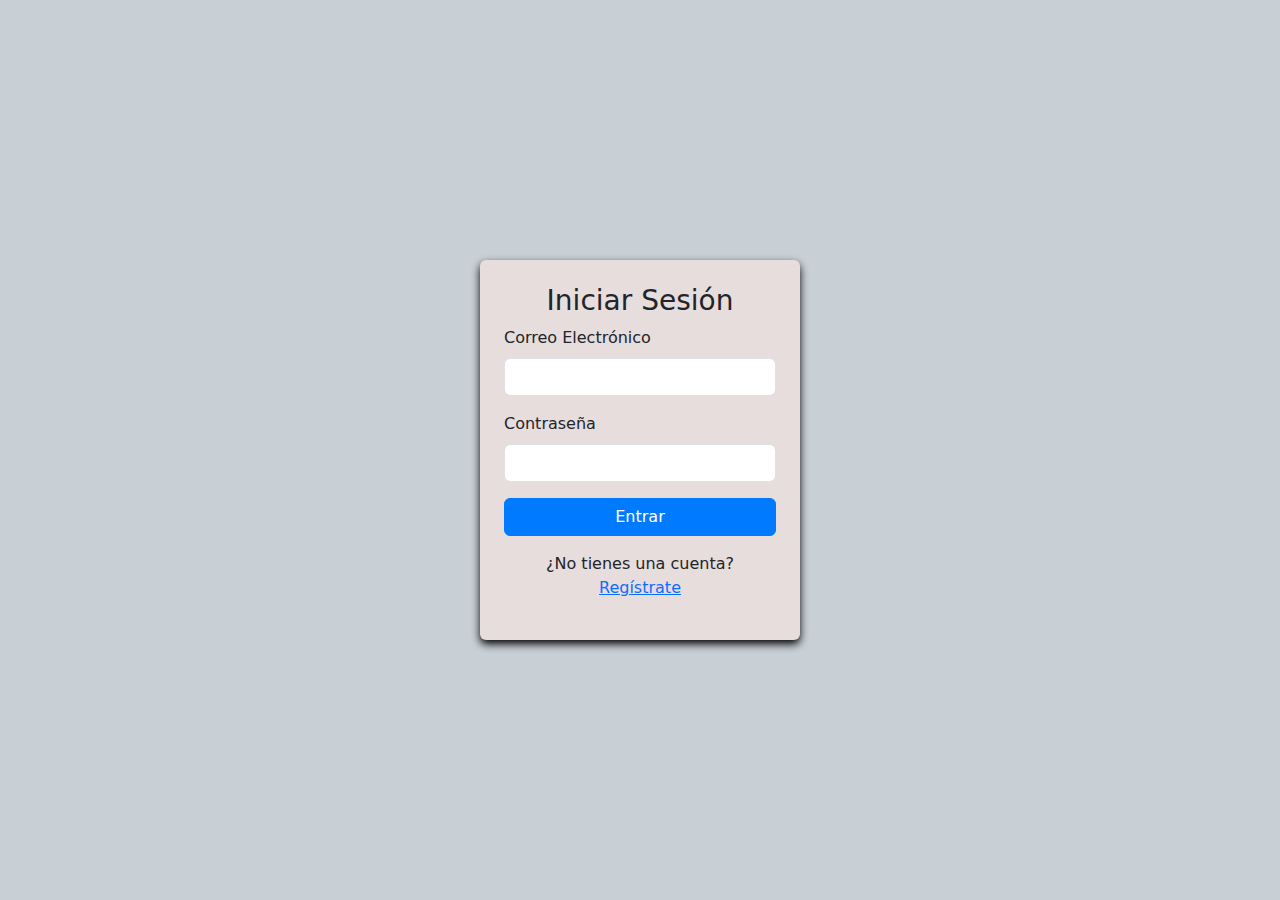
<file: login.html>
<!DOCTYPE html>
<html lang="es">
<head>
    <meta charset="UTF-8">
    <meta name="viewport" content="width=device-width, initial-scale=1.0">
    <title>Iniciar Sesión</title>
    <link href="https://cdn.jsdelivr.net/npm/bootstrap@5.3.0/dist/css/bootstrap.min.css" rel="stylesheet">
    <link href="CSS/style.css" rel="stylesheet">
</head>
<body class="d-flex justify-content-center align-items-center vh-100 Fondobody">
    <div class="card p-4" style="width: 20rem;">
        <h3 class="text-center">Iniciar Sesión</h3>
        <form action="PHP/verificarUsuario.php" method="POST">
            <div class="mb-3">
                <label for="email" class="form-label">Correo Electrónico</label>
                <input type="email" class="form-control" id="email" name="email" required>
            </div>
            <div class="mb-3">
                <label for="password" class="form-label">Contraseña</label>
                <input type="password" class="form-control" id="password" name="password" required>
            </div>
            <button type="submit" class="btn btn-primary w-100">Entrar</button>
            <p class="text-center mt-3">
                ¿No tienes una cuenta? <a href="registro.html">Regístrate</a>
            </p>
        </form>
    </div>
<script src="https://cdn.jsdelivr.net/npm/bootstrap@5.3.0/dist/js/bootstrap.bundle.min.js"></script>
</body>
</html>
</file>
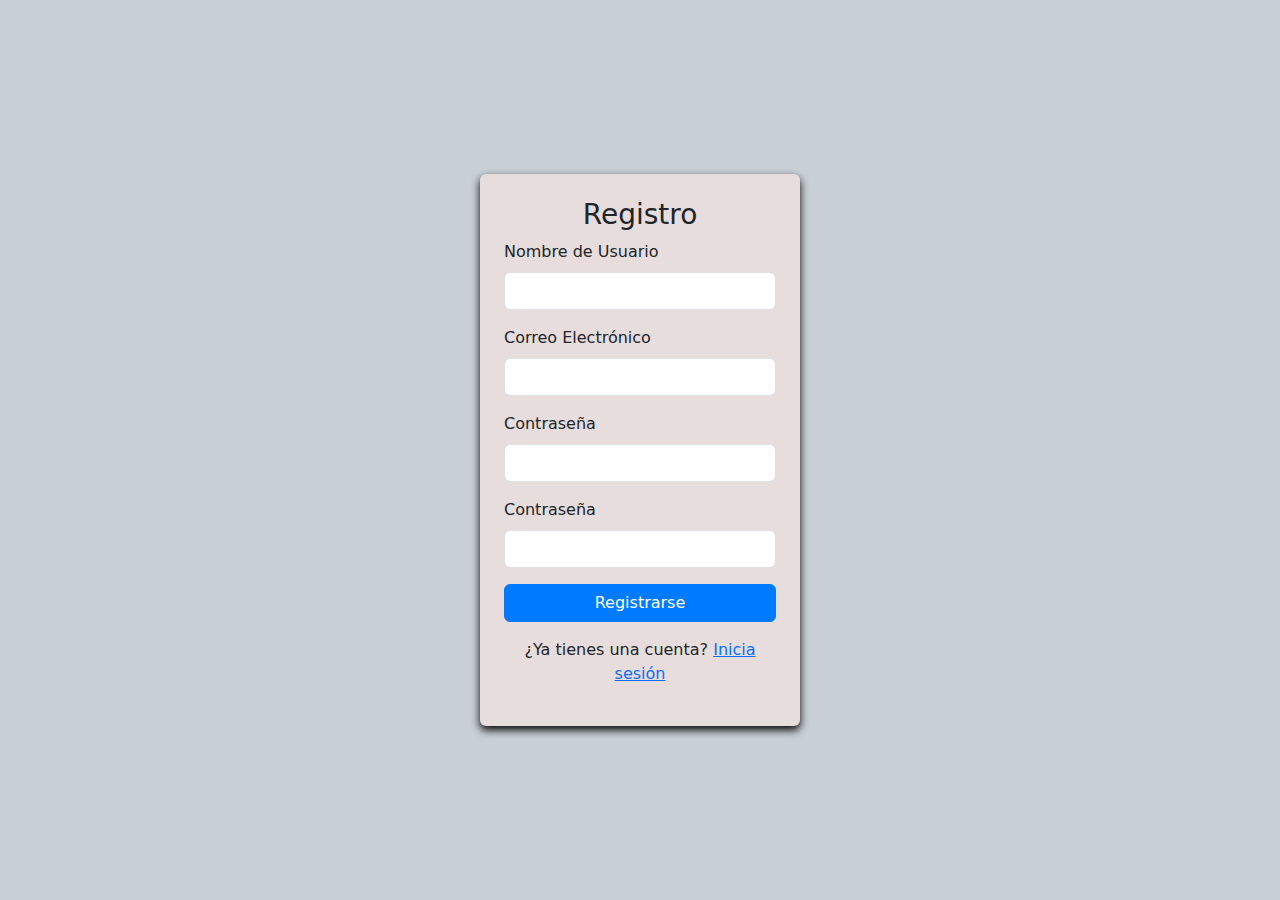
<file: registro.html>
<!DOCTYPE html>
<html lang="es">
<head>
    <meta charset="UTF-8">
    <meta name="viewport" content="width=device-width, initial-scale=1.0">
    <title>Registro</title>
    <link href="https://cdn.jsdelivr.net/npm/bootstrap@5.3.0/dist/css/bootstrap.min.css" rel="stylesheet">
    <link href="CSS/style.css" rel="stylesheet">
</head>
<body  class="d-flex justify-content-center align-items-center vh-100 Fondobody">
    <div class="card p-4" style="width: 20rem;">
        <h3 class="text-center">Registro</h3>
        <form action="PHP/registrarUsuario.php" method="POST">
            <div class="mb-3">
                <label for="username" class="form-label">Nombre de Usuario</label>
                <input type="text" class="form-control" id="username" name="username" required>
            </div>
            <div class="mb-3">
                <label for="email" class="form-label">Correo Electrónico</label>
                <input type="email" class="form-control" id="email" name="email" required>
            </div>
            <div class="mb-3">
                <label for="password" class="form-label">Contraseña</label>
                <input type="password" class="form-control" id="password" name="password" minlength="8" required>
            </div>
            <div class="mb-3">
                <label for="password2" class="form-label">Contraseña</label>
                <input type="password2" class="form-control" id="password2" name="password2" minlength="8" required>
            </div>
            <button type="submit" class="btn btn-primary w-100">Registrarse</button>
            <p class="text-center mt-3">
                ¿Ya tienes una cuenta? <a href="login.html">Inicia sesión</a>
            </p>
        </form>
    </div>
<script src="https://cdn.jsdelivr.net/npm/bootstrap@5.3.0/dist/js/bootstrap.bundle.min.js"></script>
</body>
</html>
</file>
<file: CSS/style.css>
body {
    background-color: #c8d0d6;
}
.Fondobody {
    background-image: url('https://th.bing.com/th/id/R.1da5894d7df8d9f2357083bea769e047?rik=Qd0OFEI21IPlHA&riu=http%3a%2f%2fwww.pixelstalk.net%2fwp-content%2fuploads%2f2016%2f04%2fGrey-backgrounds-wallpapers-HD.png&ehk=DKv3Sf3USm1nzHu64mOv0IQzq5stk%2buvWjnjjJq059s%3d&risl=1&pid=ImgRaw&r=0'); 
    background-size: cover; 
    background-position: center; 
    background-repeat: no-repeat; 
}
.navbar-brand {
    color: #ffffff;
    font-weight: bold;
}
.nav-link {
    color: #ffffff;
}
.nav-link:hover {
    color: #000000;
}

/* Tarjetas de publicación */
.card {
    box-shadow: 0px 4px 8px rgb(0, 0, 0);
    border: #0080ff;
    background-color: #e7dddd;
}
.card-body h5 {
    color: #0955a2;
    font-weight: bold;
}
.card-footer {
    background-color: #bdd1e158;
    box-shadow: 0px 4px 8px rgb(0, 0, 0);
    border-radius: 60%;
}

/* Botones */
.btn-primary {
    background-color: #007bff;
    border-color: #007bff;
}
.btn-primary:hover {
    background-color: #0056b3;
    border-color: #004085;
}
.btn-warning {
    background-color: #ffc107;
    border-color: #ffc107;
    color: #212529;
}
.btn-danger {
    background-color: #dc3545;
    border-color: #dc3545;
}

/* Comentarios */
.card-footer .mb-2 {
    padding: 10px;
    background-color: #f8f9fa;
    border-radius: 5px;
    margin-bottom: 8px;
}
.card-footer img {
    max-width: 100%;
    margin-top: 5px;
}
</file>
